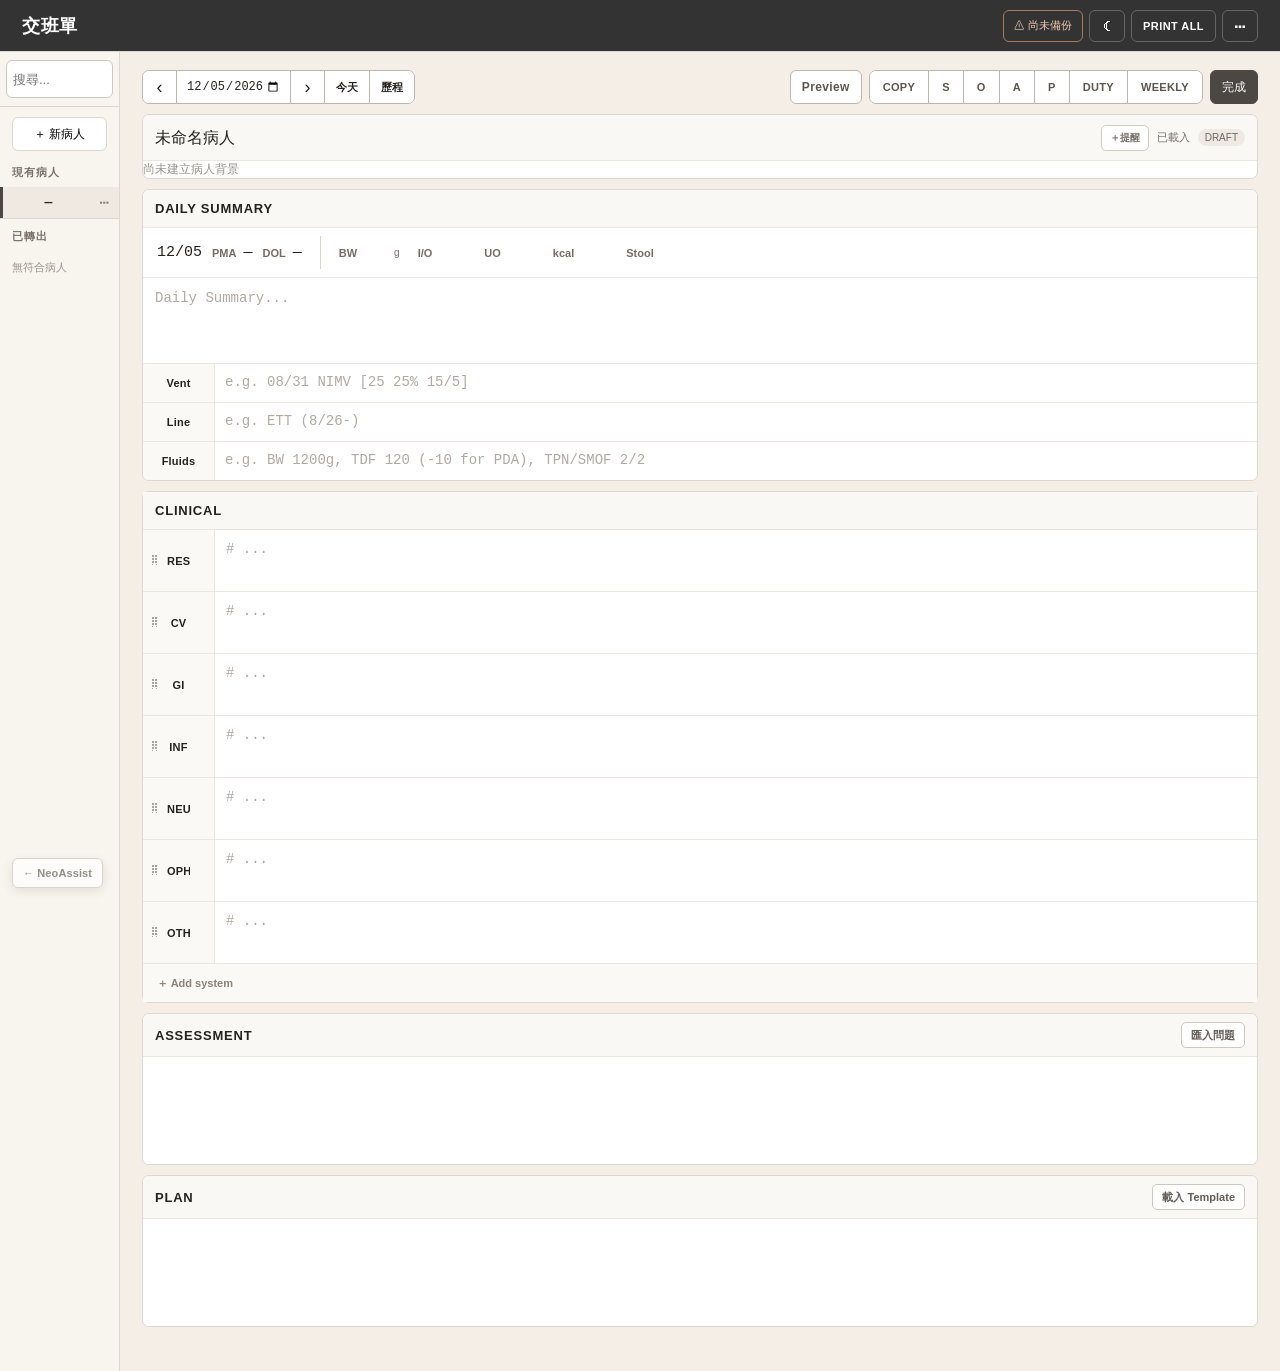
<file: handoff/index.html>
<!DOCTYPE html>
<html lang="zh-TW">
<head>
  <meta charset="UTF-8">

  <meta http-equiv="Cache-Control" content="no-cache, must-revalidate">
  <meta http-equiv="Pragma" content="no-cache">
  <meta http-equiv="Expires" content="0">

  <meta name="viewport" content="width=device-width, initial-scale=1.0">

  <title>NeoAssist Handoff</title>

  <!-- NeoAssist shared CSS -->
  <link rel="stylesheet" href="../assets/styles.css">

  <style>
    html,
    body {
      margin: 0;
      min-height: 100%;
      background: #f4eee6;
    }

    #handoffApp {
      min-height: 100vh;
    }
  </style>
</head>

<body>

  <main id="handoffApp"></main>

  <script type="module">
    import {
      render,
      init
    } from "../tools/handoff.js";

    const host = document.getElementById("handoffApp");

    host.innerHTML = render();

    await init(host);
  </script>

</body>
</html>
</file>
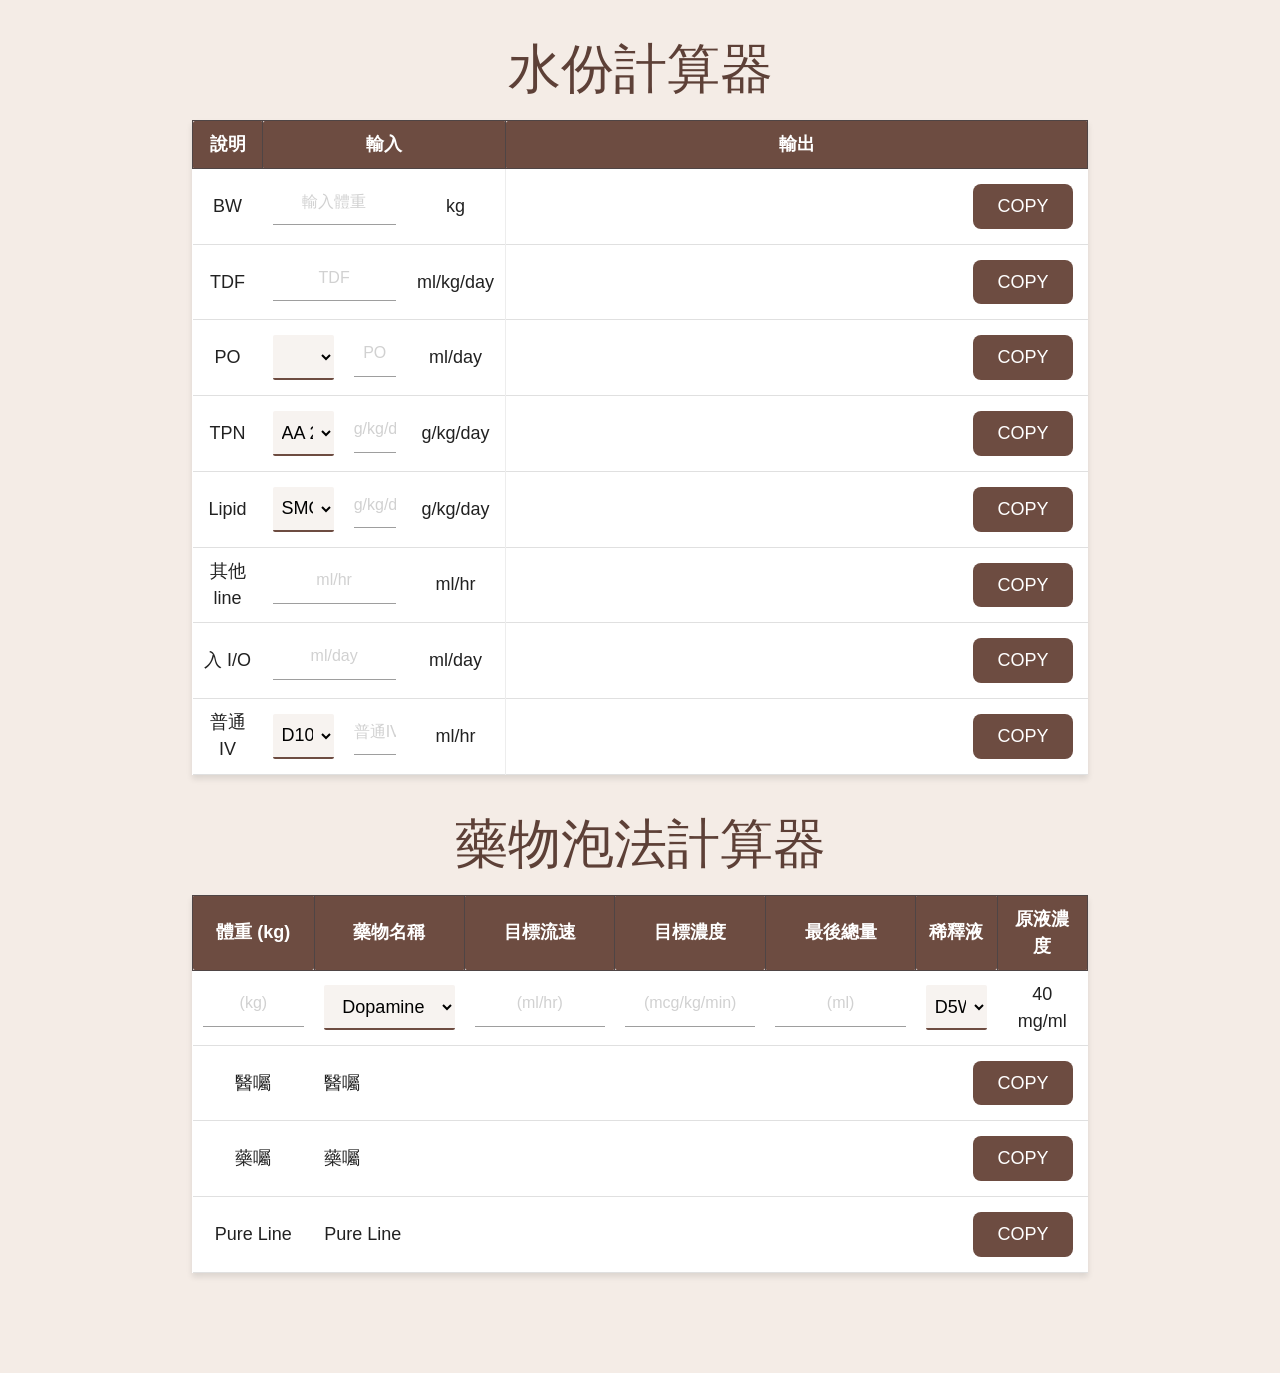
<file: 泡藥計算器_V1.html>
<!DOCTYPE html>
<html lang="zh-TW">
<head>
  <meta charset="UTF-8">
  <meta name="viewport" content="width=device-width, initial-scale=1.0">
  <title>泡藥計算器</title>
  <link href="https://cdnjs.cloudflare.com/ajax/libs/materialize/1.0.0/css/materialize.min.css" rel="stylesheet">
  <style>
    body {
      background-color: #f4ece6;
      font-family: 'Roboto', sans-serif;
    }
    h2 {
      text-align: center;
      color: #5d4037;
      margin-top: 40px;
    }
    .container {
      margin-top: 30px;
      margin-bottom: 100px;
    }
    table {
      background-color: white;
      box-shadow: 0 4px 6px rgba(0, 0, 0, 0.1);
    }
    thead th {
      border: 1px solid #4f4545;
      background-color: #6d4c41;
      color: white;
      padding: 10px;
      text-align: center;
    }
    th, td {
      padding: 10px;
      text-align: center;
      font-size: 18px;
    }
    input, select {
      background-color: #f7f3f0;
      border: none;
      border-bottom: 2px solid #6d4c41;
      box-shadow: none;
      text-align: center;
    }
    input:focus, select:focus {
      border-bottom: 2px solid #8d6e63;
      box-shadow: none;
    }
    input[type=number]::-webkit-inner-spin-button, 
    input[type=number]::-webkit-outer-spin-button { 
      -webkit-appearance: none;
      margin: 0;
    }
    input[type=number] {
      -moz-appearance: textfield;
    }
    label{
      font-size: 18px;
    }
    .copy-button {
      background-color: #6d4c41;
      color: white;
      padding: 12px 24px;
      margin: 5px;
      border: none;
      border-radius: 8px;
      cursor: pointer;
      transition: background-color 0.5s;
      margin-left: auto;
    }
    .copy-button:hover {
      background-color: #8d6e63;
    }
    .order-content {
      display: flex;
      align-items: center;
      gap: 10px;
    }
    #fluidTable td:last-child {
      border-left: 1px solid #ededed; /* 設置左邊框 */
      padding-left: 30px; /* 增加內邊距 */
    }
  </style>
</head>
<body>


<div class="container">

  <!-- 水份計算器 -->
  <h2>水份計算器</h2>
  <table id="fluidTable" class="highlight responsive-table">
    <thead>
      <tr>
        <th style="width: 70px;">說明</th>
        <th colspan="3">輸入</th>
        <th style="width: 65%;">輸出</th>
      </tr>
    </thead>
    <tbody>
      <tr>
        <td>BW</td>
        <td colspan="2"><input type="number" id="bwFluid" placeholder="輸入體重" oninput="updateFluid()"></td>
        <td style="width: 100px;">kg</td>
        <td>
          <div class="order-content">
            <span id="bwOutput"></span>
            <button class="copy-button" onclick="copyToClipboard('bwOutput', this)">COPY</button>
          </div>
        </td>
      </tr>
      <tr>
        <td>TDF</td>
        <td colspan="2"><input type="number" id="tdf" placeholder="TDF" oninput="updateFluid()"></td>
        <td>ml/kg/day</td>
        <td>
          <div class="order-content">
            <span id="tdfOutput"></span>
            <button class="copy-button" onclick="copyToClipboard('tdfOutput', this)">COPY</button>
          </div>
        </td>
      </tr>
      <tr>
        <td>PO</td>
        <td>
          <select id="dietChoice" class="browser-default" onchange="updateFluid()">
            <option value=""         ></option>
            <option value="HM/16%PF" >HM/16%PF</option>
            <option value="HM/14%RF" >HM/14%RF</option>
            <option value="HM"       >HM</option>
            <option value="14%RF"    >14%RF</option>
            <option value="16%PF"    >16%PF</option>
            <option value="HM/15%PDF">HM/15%PDF</option>
            <option value="15%PDF"   >15%PDF</option>
          </select>
        </td> 
        <td><input type="text" id="po" placeholder="PO" oninput="updateFluid()"></td>
        <td>ml/day</td>
        <td>
          <div class="order-content">
            <span id="poOutput"></span>
            <button class="copy-button" onclick="copyToClipboard('poOutput', this)">COPY</button>
          </div>
        </td>
      </tr>
      <tr>
        <td>TPN</td>
        <td>
          <select id="tpnAA" class="browser-default" placeholder="AA ?%" onchange="updateFluid()">
            <option value="25%">AA 2.5</option>
            <option value="30%">AA 3.0</option>
          </select>
        </td>
        <td><input type="number" id="tpnGrams" placeholder="g/kg/day" oninput="updateFluid()"></td>
        <td>g/kg/day</td>
        <td>
          <div class="order-content">
            <span id="tpnOutput"></span>
            <button class="copy-button" onclick="copyToClipboard('tpnOutput', this)">COPY</button>
          </div>
        </td>
      </tr>
      <tr>
        <td>Lipid</td>
        <td>
          <select id="smofChoice" class="browser-default" onchange="updateFluid()">
            <option value="SMOF">SMOF</option>
            <option value="Omegaven">Omegaven</option>
          </select>
        </td>  
        <td><input type="number" id="smofGrams" placeholder="g/kg/day" oninput="updateFluid()"></td>
        <td>g/kg/day</td>
        <td>
          <div class="order-content">
            <span id="smofOutput"></span>
            <button class="copy-button" onclick="copyToClipboard('smofOutput', this)">COPY</button>
          </div>
        </td>
      </tr>
      <tr>
        <td>其他 line</td>
        <td colspan="2"><input type="number" id="mlHr" placeholder="ml/hr" oninput="updateFluid()"></td>
        <td>ml/hr</td>
        <td>
          <div class="order-content">
            <span id="mlHrOutput"></span>
            <button class="copy-button" onclick="copyToClipboard('smofOutput', this)">COPY</button>
          </div>
        </td>
      </tr>
      <tr>
        <td>入 I/O</td>
        <td colspan="2"><input type="number" id="mlDay" placeholder="ml/day" oninput="updateFluid()"></td>
        <td>ml/day</td>
        <td>
          <div class="order-content">
            <span id="mlDayOutput"></span>
            <button class="copy-button" onclick="copyToClipboard('mlDayOutput', this)">COPY</button>
          </div>
        </td>
      </tr>
      <tr>
        <td>普通IV</td>
        <td>
          <select id="regularIVChoice" class="browser-default" onchange="updateFluid()">
            <option value="D10W">D10W</option>
            <option value="D5W">D5W</option>
            <option value="D0.225S(500) + 2PC D50W">D0.225S(500) + 2PC D50W</option>
            <option value="D0.225S(500)">D0.225S(500)</option>
          </select>
        </td> 
        <td><input type="number" id="regularIV" placeholder="普通IV" oninput="updateFluid()"></td>
        <td>ml/hr</td>
        <td>
          <div class="order-content">
            <span id="regularIVOutput"></span>
            <button class="copy-button" onclick="copyToClipboard('regularIVOutput', this)">COPY</button>
          </div>
        </td>
      </tr>
    </tbody>
  </table>


  <!-- 藥物泡法計算器 -->
  <h2>藥物泡法計算器</h2>

  <table class="highlight responsive-table">
    <thead>
      <tr>
        <th style="width: 150px;">體重 (kg)</th>
        <th style="width: 200px;">藥物名稱</th>
        <th style="width: 200px;">目標流速</th>
        <th style="width: 200px;">目標濃度</th>
        <th style="width: 200px;">最後總量</th>
        <th style="width: 100px;">稀釋液</th>
        <th style="width: 100px;">原液濃度</th>
      </tr>
    </thead>
    <tbody>
      <tr>
        <td><input type="number" id="bwDrug" placeholder="(kg)" oninput="updateDrugOrder()"></td>
        <td>
          <select id="drug0" class="browser-default" onchange="updateDrugOrder()">
            <option value="Dopamine"      >Dopamine       </option>
            <option value="Dobutamine"    >Dobutamine     </option>
            <option value="Milrinone"     >Milrinone      </option>
            <option value="Epinephrine"   >Epinephrine    </option>
            <option value="Midazolam"     >Midazolam      </option>
            <option value="Fentanyl"      >Fentanyl       </option>
            <option value="Bumetanide"    >Bumetanide     </option>
            <option value="Norepinephrine">Norepinephrine </option>
            <option value="Nicardipine"   >Nicardipine    </option>
            <option value="Nitroglycerin" >Nitroglycerin  </option>
            <option value="Labetalol"     >Labetalol      </option>
            <option value="PGE1"          >PGE1           </option>
            <option value="Vasopressin"   >Vasopressin    </option>
            <option value="Isoproterenol" >Isoproterenol  </option>
            <option value="Rocuronium"    >Rocuronium     </option>
            <option value="Cisatracurium" >Cisatracurium  </option>
            <option value="Morphine"      >Morphine       </option>
            <option value="Lorazepam"     >Lorazepam      </option>
            <option value="Ketamine"      >Ketamine       </option>
            <option value="Propofol"      >Propofol       </option>
            <option value="MgSO4"         >MgSO4          </option>
            <option value="Lidocaine"     >Lidocaine      </option>
          </select>
        </td>
        <td><input type="number" id="flowRate0" placeholder="(ml/hr)" oninput="updateDrugOrder()"></td>
        <td><input type="number" id="targetConcentration0" placeholder="(mcg/kg/min)" oninput="updateDrugOrder()"></td>
        <td><input type="number" id="totalVolume0" placeholder="(ml)" oninput="updateDrugOrder()"></td>
        <td>
          <select id="diluter0" class="browser-default" onchange="updateDrugOrder()">
            <option value="D5W" selected>D5W</option>
            <option value="N/S">N/S</option>
            <option value="D/W">D/W</option>
          </select>
        </td>
        <td><span id="originalConcentration0"></span></td>
      </tr>
      <tr>
        <td><span>醫囑</td>
        <td colspan="6">
          <div class="order-content">
            <span id="orderText">醫囑</span>
            <button class="copy-button" onclick="copyToClipboard('orderText', this)">COPY</button>
          </div>
        </td>
      </tr>
      <tr>
        <td><span>藥囑</td>
        <td colspan="6">
          <div class="order-content">
            <span id="medText">藥囑</span>
            <button class="copy-button" onclick="copyToClipboard('medText', this)">COPY</button>
          </div>
        </td>
      </tr>
      <tr>
        <td><span>Pure Line</td>
        <td colspan="6">
          <div class="order-content">
            <span id="purelineOrderText">Pure Line</span>
            <button class="copy-button" onclick="copyToClipboard('purelineOrderText', this)">COPY</button>
          </div>
        </td>
      </tr>
    </tbody>
  </table>
</div>



<script>
  // 更新fluid計算
  function updateFluid() {
    // BW 輸出示例
    const bwFluid = parseFloat(document.getElementById('bwFluid').value)*1000 || 0;
    document.getElementById('bwOutput').textContent = `BW: ${bwFluid} g`;

    // TDF 輸出示例
    const tdf = parseFloat(document.getElementById('tdf').value) || 0;
    document.getElementById('tdfOutput').textContent = `TDF: ${tdf}`;

    // PO 輸出示例 (假設直接輸出 PO 值)
    const po = document.getElementById('po').value;
    document.getElementById('poOutput').textContent = `PO: ${po}`;

    // TPN 輸出示例
    const tpnAA = document.getElementById('tpnAA').value;
    const tpnGrams = parseFloat(document.getElementById('tpnGrams').value) || 0;
    //const tpnSupplement = document.getElementById('tpnSupplement').checked ? '是' : '否';
    document.getElementById('tpnOutput').textContent = `AA: ${tpnAA}, Gram: ${tpnGrams}, 補不足`;

    // SMOF/Omegaven 輸出示例
    const smofChoice = document.getElementById('smofChoice').value;
    const smofGrams = parseFloat(document.getElementById('smofGrams').value) || 0;
    document.getElementById('smofOutput').textContent = `${smofChoice} - Gram: ${smofGrams}`;

    // ml/hr 輸出示例
    const mlHr = parseFloat(document.getElementById('mlHr').value) || 0;
    document.getElementById('mlHrOutput').textContent = `ml/hr: ${mlHr}`;

    // ml/day 輸出示例
    const mlDay = parseFloat(document.getElementById('mlDay').value) || 0;
    document.getElementById('mlDayOutput').textContent = `ml/day: ${mlDay}`;

    // 普通IV 輸出示例
    const regularIV = parseFloat(document.getElementById('regularIV').value) || 0;
    document.getElementById('regularIVOutput').textContent = `普通IV: ${regularIV}`;
  }

  // 設定藥物資料
  const drugSpecs = {
    'Dopamine'      : { concentration: 40     , unit: 'mg/ml' , rateUnit: 'mcg/kg/min' , decimalPlace: 1},
    'Dobutamine'    : { concentration: 12.5   , unit: 'mg/ml' , rateUnit: 'mcg/kg/min' , decimalPlace: 1},
    'Milrinone'     : { concentration: 1      , unit: 'mg/ml' , rateUnit: 'mcg/kg/min' , decimalPlace: 1},
    'Epinephrine'   : { concentration: 1      , unit: 'mg/ml' , rateUnit: 'mcg/kg/min' , decimalPlace: 2},
    'Midazolam'     : { concentration: 5      , unit: 'mg/ml' , rateUnit: 'mcg/kg/min' , decimalPlace: 1},
    'Fentanyl'      : { concentration: 0.05   , unit: 'mg/ml' , rateUnit: 'mcg/kg/hr'  , decimalPlace: 3},
    'Bumetanide'    : { concentration: 0.25   , unit: 'mg/ml' , rateUnit: 'mcg/kg/hr'  , decimalPlace: 1},
    'Norepinephrine': { concentration: 1      , unit: 'mg/ml' , rateUnit: 'mcg/kg/min' , decimalPlace: 2},
    'Nicardipine'   : { concentration: 1      , unit: 'mg/ml' , rateUnit: 'mcg/kg/min' , decimalPlace: 1},
    'Nitroglycerin' : { concentration: 0.5    , unit: 'mg/ml' , rateUnit: 'mcg/kg/min' , decimalPlace: 2}, //小數點待確定
    'Labetalol'     : { concentration: 5      , unit: 'mg/ml' , rateUnit: 'mg/kg/hr'   , decimalPlace: 2}, //小數點待確定
    'PGE1'          : { concentration: 0.5    , unit: 'mg/ml' , rateUnit: 'mcg/kg/min' , decimalPlace: 2},
    'Vasopressin'   : { concentration: 20     , unit: 'U/ml'  , rateUnit: 'mU/kg/min'  , decimalPlace: 0},
    'Isoproterenol' : { concentration: 0.2    , unit: 'mg/ml' , rateUnit: 'mcg/kg/min' , decimalPlace: 1},
    'Rocuronium'    : { concentration: 10     , unit: 'mg/ml' , rateUnit: 'mcg/kg/min' , decimalPlace: 1},
    'Cisatracurium' : { concentration: 2      , unit: 'mg/ml' , rateUnit: 'mcg/kg/min' , decimalPlace: 1},
    'Morphine'      : { concentration: 10     , unit: 'mg/ml' , rateUnit: 'mcg/kg/min' , decimalPlace: 2}, //小數點待確定
    'Lorazepam'     : { concentration: 2      , unit: 'mg/ml' , rateUnit: 'mg/kg/hr'   , decimalPlace: 2}, //小數點待確定
    'Ketamine'      : { concentration: 50     , unit: 'mg/ml' , rateUnit: 'mcg/kg/min' , decimalPlace: 1},
    'Propofol'      : { concentration: 10     , unit: 'mg/ml' , rateUnit: 'mcg/kg/min' , decimalPlace: 2}, //小數點待確定
    'MgSO4'         : { concentration: 100    , unit: 'mg/ml' , rateUnit: 'mg/kg/hr'   , decimalPlace: 1},
    'Lidocaine'     : { concentration: 50     , unit: 'mg/ml' , rateUnit: 'mcg/kg/min' , decimalPlace: 2}  //小數點待確定
  };

  // 更新藥物濃度及計算抽取量
  function updateDrugOrder() {
    const drug = document.getElementById("drug0").value;
    const originalConcentration = drugSpecs[drug].concentration;
    const originalUnit = drugSpecs[drug].unit;
    const targetRateUnit = drugSpecs[drug].rateUnit;
    const decimal = drugSpecs[drug].decimalPlace;
    document.getElementById("originalConcentration0").textContent = originalConcentration + " " + originalUnit;
    document.getElementById("targetConcentration0").placeholder = `(${targetRateUnit})`;    

    const bwDrug = parseFloat(document.getElementById("bwDrug").value);
    const flowRate = parseFloat(document.getElementById("flowRate0").value);
    const targetConcentration = parseFloat(document.getElementById("targetConcentration0").value);
    const totalVolume = parseFloat(document.getElementById("totalVolume0").value);
    const diluter = document.getElementById("diluter0").value;

    let orderText = "醫囑";
    let medText = "藥囑";
    let purelineOrderText = "Pure Line";
    
    if (drug && bwDrug && flowRate && targetConcentration && totalVolume) {

      //計算重量單位轉換
      const unitOringinal = originalUnit.split("/")[0];
      const unitTarget  = targetRateUnit.split("/")[0];
      const unitComb = `${unitOringinal}-${unitTarget}`;
      let unitConversionRatio = 1;
      switch (unitComb) {
        case 'mg-mcg': unitConversionRatio = 1/1000; break;
        case 'U-mU'  : unitConversionRatio = 1/1000; break;
        case 'mg-mg' : unitConversionRatio = 1; break;
        default: unitConversionRatio = 1; break;
      }
      
      //計算時間單位轉換
      const timeTarget = targetRateUnit.split("/")[2];
      let timeConversionRatio = 1;
      if (timeTarget === 'min') timeConversionRatio = 60;

      
      const dose = roundToDecimalPlaces( targetConcentration * timeConversionRatio * bwDrug * unitConversionRatio / flowRate * totalVolume, decimal);  //計算提取量    
      const extractedVolume = roundToDecimalPlaces( totalVolume - dose / originalConcentration, 1 ); //計算溶劑體積
      const pureLineConcentration = roundToDecimalPlaces( 1 * originalConcentration / unitConversionRatio / bwDrug / timeConversionRatio, 1);

      orderText = `${drug} ${dose+unitOringinal} in ${diluter} ${extractedVolume}ml (total ${totalVolume}ml), run ${flowRate}ml/hr = ${targetConcentration + targetRateUnit} `;
      medText = `${drug} ${dose+unitOringinal} in ${diluter} ${extractedVolume}ml (total ${totalVolume}ml), run as order`;
      purelineOrderText =  `${drug} 1 ml/hr = ${pureLineConcentration + " " + targetRateUnit}`;     
    }

    document.getElementById("orderText").textContent = orderText;
    document.getElementById("medText").textContent = medText;
    document.getElementById("purelineOrderText").textContent = purelineOrderText;
  }

  // 複製按鈕
  function copyToClipboard(id, button) {
    const textToCopy = document.getElementById(id).textContent;
    const originalText = button.textContent;

    navigator.clipboard.writeText(textToCopy);
    button.textContent = "已複製！";
    setTimeout(() => {
      button.textContent = originalText;
    }, 500);
    button.blur();
  }

  // 四捨五入至小數點第幾位
  function roundToDecimalPlaces(value, decimalPlaces) {
    const factor = Math.pow(10, decimalPlaces); // 計算10的次方
    return Math.round(value * factor) / factor; // 先乘以10的次方再四捨五入，然後除以10的次方
  }

  updateDrugOrder(); // 初始化選擇的藥物濃度
  undateDrugList(); // 初始化藥物列表
  updateFluid(); // 初始化fluid

</script>

</body>
</html>
</file>
<file: assets/styles.css>
/* assets/styles.css */
/* updated: 2026-09-03 */
/* 목적：右側欄(main+footer) 寬度自動扣掉 sidebar，footer 僅占右側欄 */

:root{
  --neo-bg: #f1e6d8;
  --neo-card: #faf9f8;
  --neo-dark: #333333;
  --neo-text: #333333;
  --neo-muted: #777777;
  --neo-hover: #e9e7e5;
  --neo-border: #dee2e6;
  --neo-focus-shadow: 0 0 0 0.2rem #333333;

  /* Sidebar */
  --sb-collapsed-w: 80px;
  --sb-expanded-w: 340px;
  --sb-bg: #23201D;
  --sb-surface: #2D2925;
  --sb-hover: #3A342F;
  --sb-border: rgba(255,255,255,.10);
  --sb-text: #F4F1EC;
  --sb-muted: rgba(244,241,236,.70);
  --sb-accent: #D8C3A5;
  --sb-focus: rgba(216,195,165,.28);
  --sb-radius: 14px;
}

body{
  background-color: var(--neo-bg);
  font-family: 'Roboto', sans-serif;
  color: var(--neo-text);
}

/* =========================================================
   Shell layout (GRID)
   - 2 columns: sidebar | content
   - 2 rows: main | footer
   - sidebar spans 2 rows so footer sits on the right only
========================================================= */
.neo-shell{
  display: grid;
  grid-template-columns: auto 1fr; /* 左：sidebar(自適應寬)，右：內容 */
  grid-template-rows: 1fr auto;    /* 上：main(吃剩餘)，下：footer(自動高度) */
  min-height: 100vh;              /* 讓 footer 能貼底（main 不足時） */
}

/* =========================================================
   Sidebar
   - width transitions between collapsed/expanded
   - sticky keeps it visible while main scrolls
   - grid placement ensures it occupies left column only
========================================================= */
.neo-sidebar{
  /* grid placement */
  grid-column: 1;
  grid-row: 1 / span 2;           /* ✅ 跨 main + footer，確保 footer 不會跑到左邊 */

  /* positioning/size */
  position: sticky;
  top: 0;
  height: 100dvh;                 /* ✅ 比 100vh 穩（手機動態工具列不抖） */
  width: var(--sb-collapsed-w);

  /* visuals */
  background: var(--sb-bg);
  border-right: 1px solid var(--sb-border);
  overflow: hidden;
  transition: width 340ms cubic-bezier(.2,.8,.2,1);
  z-index: 50;
}

.neo-sidebar-inner{
  height: 100%;
  display: flex;
  flex-direction: column;
  position: relative; /* layers overlay */
}

/* =========================================================
   LAYERS (anti-jank)
   - collapsed layer and expanded layer overlap
   - toggle opacity/visibility to avoid layout reflow/jank
========================================================= */
.neo-collapsed-only,
.neo-expanded-only{
  position: absolute;
  inset: 0;
  transition-property: opacity, visibility;
  transition-duration: 180ms, 0s;
  transition-timing-function: ease, linear;
}

/* default (collapsed visible) */
.neo-collapsed-only{
  opacity: 1;
  visibility: visible;
  pointer-events: auto;
  overflow: hidden;
  transition-delay: 0s, 0s;
}

/* default (expanded hidden) */
.neo-expanded-only{
  opacity: 0;
  visibility: hidden;
  pointer-events: none;
  overflow: auto; /* expanded layer scrolls */
  transition-delay: 0s, 180ms;
}

/* manual open */
.neo-sidebar.is-open{
  width: var(--sb-expanded-w);
}
.neo-sidebar.is-open .neo-expanded-only{
  opacity: 1;
  visibility: visible;
  pointer-events: auto;
  transition-delay: 120ms, 120ms;
}
.neo-sidebar.is-open .neo-collapsed-only{
  opacity: 0;
  visibility: hidden;
  pointer-events: none;
  transition-delay: 0s, 180ms;
}
.neo-sidebar:not(.is-open) .neo-collapsed-only{
  transition-delay: 120ms, 120ms;
}

/* =========================================================
   Toggle button (in each layer)
========================================================= */
.neo-sb-toggle{
  padding: 12px 12px 0;
}
.neo-sb-toggle-btn{
  width: 100%;
  border-radius: 12px;
  border: 1px solid var(--sb-border);
  background: var(--sb-surface);
  color: var(--sb-text);
}
.neo-sb-toggle-btn:hover{
  background: var(--sb-hover);
  color: var(--sb-text);
}

/* =========================================================
   Collapsed (group-only): equally distribute height
========================================================= */
#neoSidebarGroupsCollapsed{
  height: calc(100% - 56px); /* leave room for toggle area */
  padding: 12px 0 0;
}

.neo-group-mini{
  height: 100%;
  display: grid;
  grid-auto-rows: 1fr;
  gap: 14px;
  padding: 18px 12px;
}

.neo-group-mini-btn{
  display: flex;
  align-items: center;
  justify-content: center;
  padding: 0 10px;
  border-radius: 16px;
  text-decoration: none;
  color: var(--sb-text);
  border: 1px solid transparent;
  position: relative;
  min-height: 56px;
}
.neo-group-mini-btn:hover{
  background: rgba(255,255,255,.08);
}
.neo-group-mini-btn.active{
  background: rgba(255,255,255,.10);
  border-color: rgba(255,255,255,.10);
}
.neo-group-mini-btn.active::before{
  content:"";
  position:absolute;
  left: 7px;
  top: 12px;
  bottom: 12px;
  width: 3px;
  border-radius: 2px;
  background: var(--sb-accent);
}

.neo-mini-title{
  font-weight: 800;
  font-size: 20px;
  letter-spacing: .02em;
  text-align: center;
  line-height: 1.15;
  max-width: 100%;
  white-space: normal;
}

/* =========================================================
   Expanded (search + groups + tools)
========================================================= */
.neo-search{
  position: sticky;
  top: 0;
  z-index: 10;
  background: var(--sb-bg);
  padding: 12px 12px 10px;
  border-bottom: 1px solid var(--sb-border);
}
.neo-search .form-control{
  background: var(--sb-surface);
  border: 1px solid var(--sb-border);
  color: var(--sb-text);
  border-radius: 12px;
}
.neo-search .form-control::placeholder{ color: var(--sb-muted); }
.neo-search .form-control:hover{
  background: var(--sb-surface);
  color: var(--sb-text);
}
.neo-search .form-control:focus{
  background: var(--sb-surface);
  color: var(--sb-text);
  border-color: var(--sb-accent) !important;
  box-shadow: 0 0 0 0.2rem var(--sb-focus) !important;
}

#neoSidebarGroupsExpanded{
  padding: 12px;
}

/* Group block */
.neo-group{
  border: 1px solid var(--sb-border);
  border-radius: var(--sb-radius);
  overflow: hidden;
  margin-bottom: 10px;
}
.neo-group-h{
  background: var(--sb-surface);
  color: var(--sb-text);
  font-weight: 750;
  padding: 10px 12px;
  cursor: pointer;
}
.neo-group-h:hover{
  background: var(--sb-hover);
}
.neo-group-b{
  background: var(--sb-bg);
  padding: 10px;
  display: grid;
  gap: 8px;
}

/* Tool link */
.neo-navlink{
  position: relative;
  display: block;
  padding: 10px 10px 10px 12px;
  border-radius: 12px;
  text-decoration: none;
  color: var(--sb-text);
  border: 1px solid transparent;
}
.neo-navlink:hover{
  background: var(--sb-hover);
  color: var(--sb-text);
}
.neo-navlink.active{
  background: rgba(255,255,255,.08);
  border-color: rgba(255,255,255,.10);
  font-weight: 650;
}
.neo-navlink.active::before{
  content:"";
  position:absolute;
  left: 7px;
  top: 9px;
  bottom: 9px;
  width: 3px;
  border-radius: 2px;
  background: var(--sb-accent);
}

/* =========================================================
   Main (right column, top row)
   - min-width:0 prevents content (e.g. long text/canvas) from forcing overflow
   - min-height:0 prevents grid item from refusing to shrink, enabling proper scrolling
========================================================= */
.neo-main{
  grid-column: 2;
  grid-row: 1;
  padding: 16px 18px;

  /* ✅ grid robustness */
  min-width: 0;
  min-height: 0;
}

/* Cards + controls */
.card{
  background-color: var(--neo-card);
  border-color: var(--neo-border);
  margin-bottom: 12px;
}
.card-header{
  background-color: var(--neo-dark);
  color: #fff;
}
.input-group{
  margin-bottom: 6px;
}

input:focus, textarea:focus, select:focus{
  border-color: var(--neo-dark) !important;
  box-shadow: var(--neo-focus-shadow) !important;
}

/* remove number spinners */
input[type=number]::-webkit-inner-spin-button,
input[type=number]::-webkit-outer-spin-button{
  -webkit-appearance: none;
  margin: 0;
}
input[type=number]{ -moz-appearance: textfield; }

/* remove select arrow */
.form-select{
  -webkit-appearance:none;
  -moz-appearance:none;
  appearance:none;
  background-image:none !important;
  padding-right: 0.75rem !important;
}

/* copy item */
.copy-item{
  cursor: pointer;
  user-select: text;
}

.copy-item:not(.btn){
  background-color: var(--neo-card);
  border-color: var(--neo-border);
}

/* IMPORTANT: limit hover effects to main area only */
.copy-item:not(.btn):hover,
.neo-main input:hover,
.neo-main .form-select:hover{
  background-color: var(--neo-hover) !important;
  color: var(--neo-text);
}

/* Group title in main */
.neo-main-group-title{
  font-weight: 700;
  color: #333;
  margin: 6px 0 10px;
}

/* =========================================================
   Footer (right column, bottom row)
   - only spans content column => width = (viewport - sidebar width)
========================================================= */
.neo-footer{
  grid-column: 2;
  grid-row: 2;

  background: var(--neo-dark);
  color:#fff;
  position: relative; /* for the legacy button absolute positioning */
}

/* legacy button anchored inside footer's right side */
.neo-legacy-footer-btn{
  position: absolute;
  right: 24px;
  top: 50%;
  transform: translateY(-50%);
}
</file>
